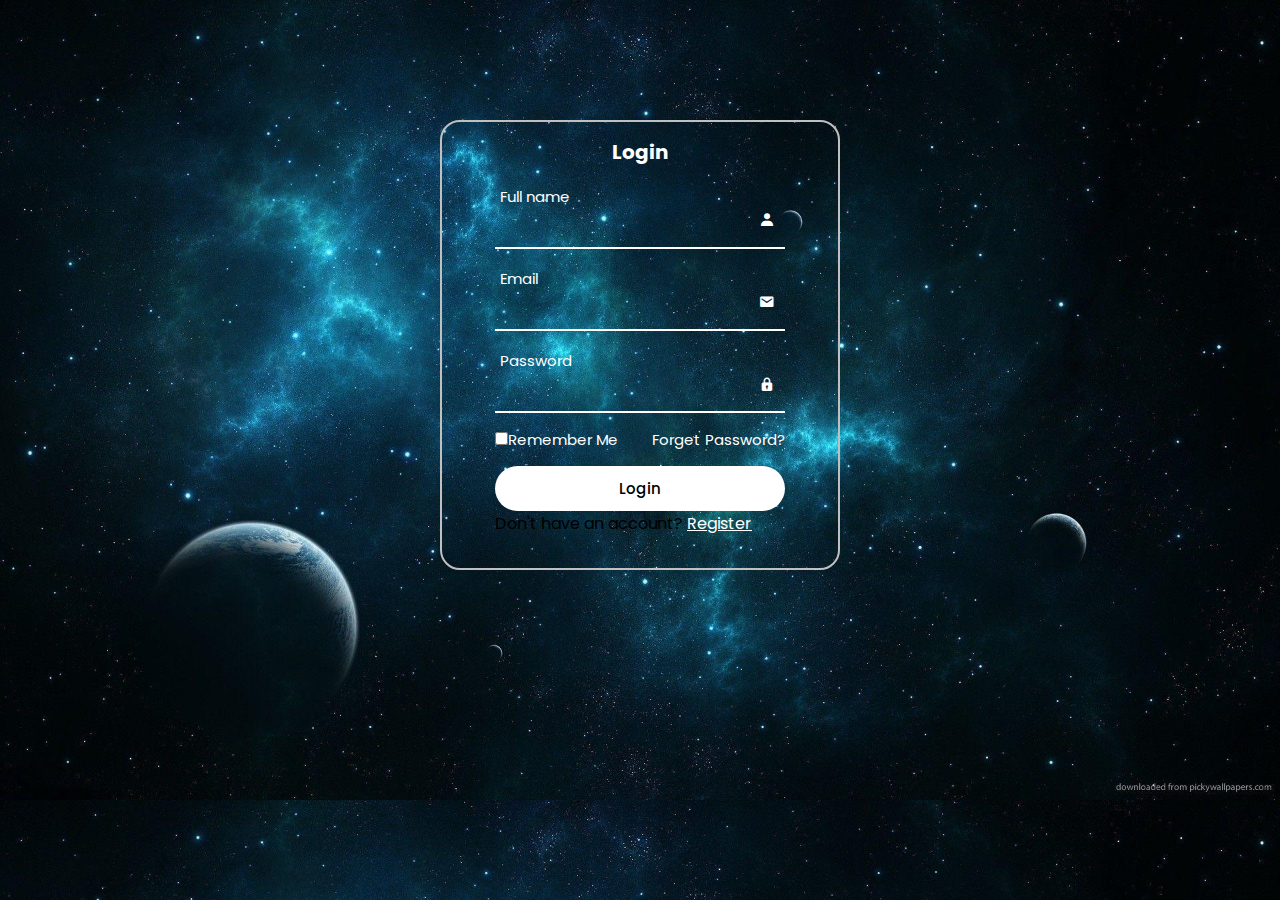
<file: index.html>
<!DOCTYPE html>
<html lang="en">
<head>
    <meta charset="UTF-8">
    <meta name="viewport" content="width=device-width, initial-scale=1.0">
    <title>Document</title>
    <link rel="stylesheet" href="style.css">
    <link href='https://unpkg.com/boxicons@2.1.4/css/boxicons.min.css' rel='stylesheet'>
</head>
<body>
    <div class="Register">
        <form action="">
            <h2>Login</h2>
            <div class="input-box">
                <i class="bx bxs-user"></i>
                <label for="name">Full name</label>
                <input type="text">
              
            </div>

            <div class="input-box">
                <i class='bx bxs-envelope' ></i>
                <label for="email">Email</label>
                <input type="email">
                

            </div>

            <div class="input-box">
                <i class='bx bxs-lock' ></i>
                <label for="password">Password</label>
                <input type="password">
               
            </div>

            <div class="forgot">
                <label>
                    <input type="checkbox">Remember Me
                </label>
                <a href="#">Forget Password?</a>
            </div>
            <button>
                <a href="index1.html">Login</a> 
            </button>
          
            <div class="Login">
                <p>
                   Don't have an account?
                    <a href="index2.html">Register</a>
                </p>
               
         
            </div>

        
            
        </form>

    </div>
    
</body>
</html>
</file>
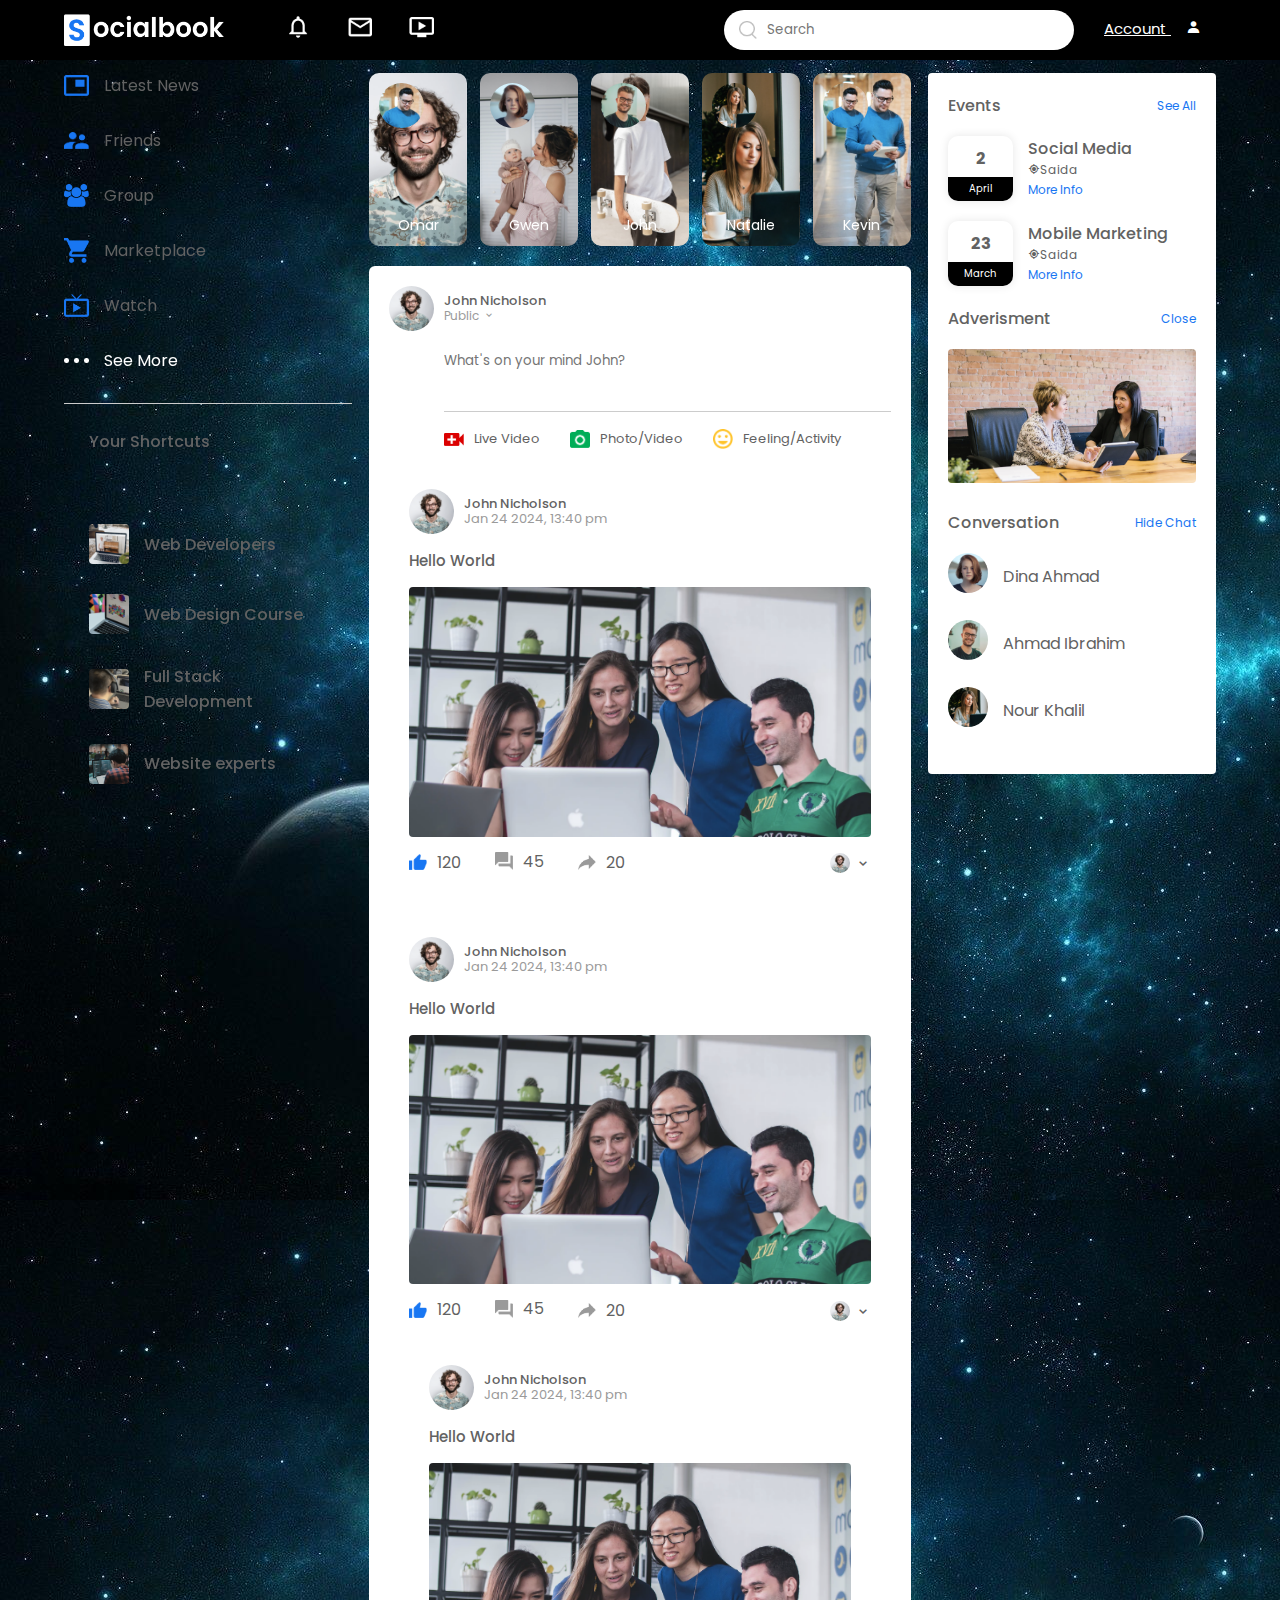
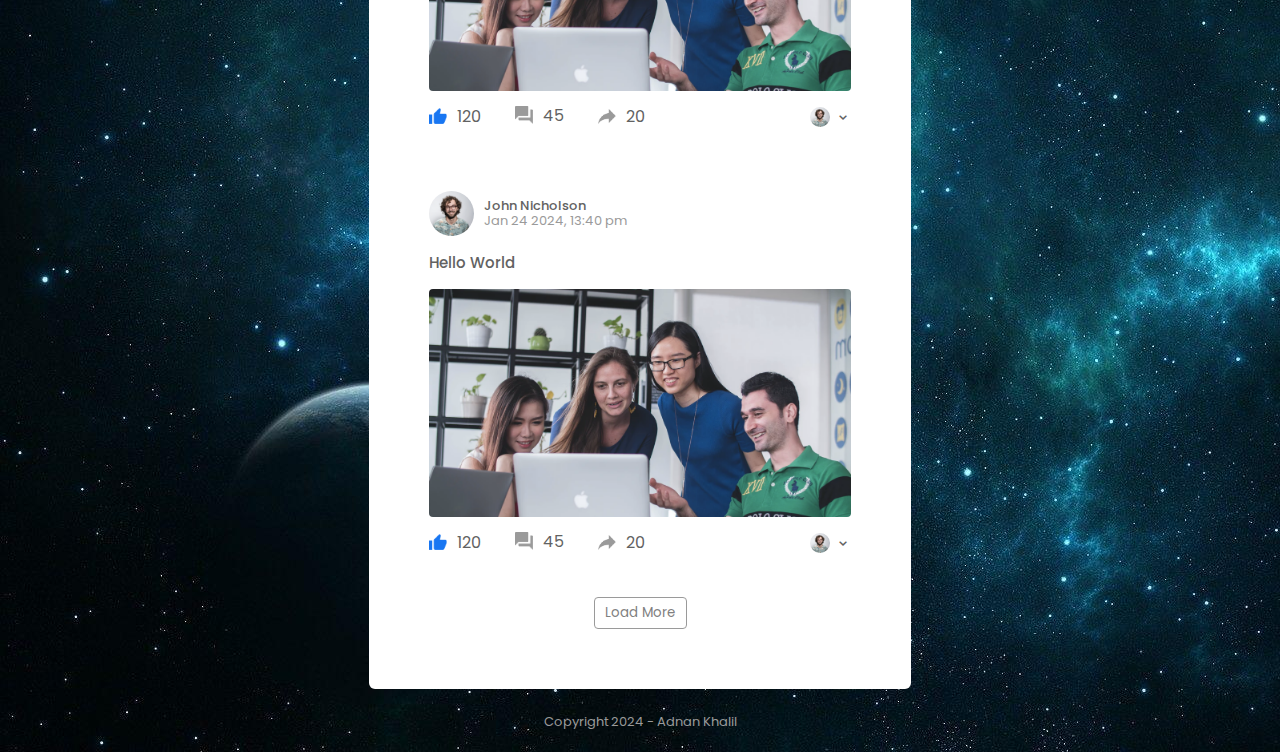
<file: index1.html>
<!DOCTYPE html>
<html lang="en">
<head>
    <meta charset="UTF-8">
    <meta name="viewport" content="width=device-width, initial-scale=1.0">
    <title>Document</title>
    <link rel="stylesheet" href="style1.css">
    <link href='https://unpkg.com/boxicons@2.1.4/css/boxicons.min.css' rel='stylesheet'>


</head>
<body>
    <nav>
        <div class="nav-left">
            <img src="images/logo.png" class="logo">
            <ul>
                <li><img src="images/notification.png"></li>
                <li><img src="images/inbox.png"></li>
                <li><img src="images/video.png"></li>
            </ul>
        </div>
        <div class="nav-right">

            <div class="search-box">
                <img src="images/search.png">
                <input type="text" placeholder="Search">

            </div>
            <div class="nav-user-icon ">
                <a href="index3.html">Account <i class="bx bxs-user"></i></a>
                
        
            </div>
        </div>
       
     
    </nav>
    <div class="container">
        <div class="left-sidebar">
            <div class="imp-links">
                <a href="#"><img src="images/news.png" >Latest News</a>
                <a href="#"><img src="images/friends.png" >Friends</a>
                <a href="#"><img src="images/group.png" >Group</a>
                <a href="#"><img src="images/marketplace.png ">Marketplace</a>
                <a href="#"><img src="images/watch.png ">Watch</a>
                <a href="#"><img src="images/see-more.png">See More</a>


            </div>
            <div class="shortcut-links">
                <p>Your Shortcuts</p>
                <a href="#"><img src="images/shortcut-1.png" >Web Developers</a>
                <a href="#"><img src="images/shortcut-2.png" >Web Design Course</a>
                <a href="#"><img src="images/shortcut-3.png" >Full Stack Development</a>
                <a href="#"><img src="images/shortcut-4.png" >Website experts</a>

            </div>
        </div>
        <div class="main-content">
            <div class="story-gallery">
                <div class="story story1">
                    <img src="images/member-4.png" >
                    <p>Omar</p>

                </div>
                <div class="story story2">
                    <img src="images/member-1.png" >
                    <p>Gwen</p>

                </div>
                <div class="story story3">
                    <img src="images/member-2.png" >
                    <p>John</p>

                </div>
                <div class="story story4">
                    <img src="images/member-3.png" >
                    <p>Natalie</p>

                </div>
                <div class="story story5">
                    <img src="images/member-4.png" >
                    <p>Kevin</p>

                </div>
                
            </div>
            <div class="write-post-container">
               <div class="user-profile">
                <img src="images/profile-pic.png" >
                <div>
                    <p>John Nicholson</p>
                    <small>Public <i class='bx bx-chevron-down'></i></small>
                </div>

               </div>
               <div class="post-input-container">
                <textarea rows="3" placeholder="What's on your mind John?"></textarea>
                <div class="add-post-links">
                    <a href="#"><img src="images/live-video.png" >Live Video</a>
                    <a href="#"><img src="images/photo.png" >Photo/Video</a>
                    <a href="#"><img src="images/feeling.png" >Feeling/Activity</a>



                </div>

               </div>
               <div class="post-container">
                <div class="post-row">
                    <div class="user-profile">
                        <img src="images/profile-pic.png" >
                        <div>
                            <p>John Nicholson</p>
                            <span>Jan 24 2024, 13:40 pm</span>
                        </div>
        
                       </div>

                </div>
               
                   <p class="post-text"> <span>Hello World</span> </p>
                    <img src="images/feed-image-1.png" class="post-img">

                    <div class="post-row">
                        <div class="activity-icons">
                            <div><img src="images/like-blue.png">120</div>
                            <div><img src="images/comments.png">45</div>
                            <div><img src="images/share.png">20</div>

                        </div>
                        <div class="post-profile-icon">
                            <img src="images/profile-pic.png" ><i class='bx bx-chevron-down'></i>
                        </div>

                    </div>
                

               </div>
               <div class="post-container">
                <div class="post-row">
                    <div class="user-profile">
                        <img src="images/profile-pic.png" >
                        <div>
                            <p>John Nicholson</p>
                            <span>Jan 24 2024, 13:40 pm</span>
                        </div>
        
                       </div>

                </div>
               
                   <p class="post-text"> <span>Hello World</span> </p>
                    <img src="images/feed-image-1.png" class="post-img">

                    <div class="post-row">
                        <div class="activity-icons">
                            <div><img src="images/like-blue.png">120</div>
                            <div><img src="images/comments.png">45</div>
                            <div><img src="images/share.png">20</div>

                        </div>
                        <div class="post-profile-icon">
                            <img src="images/profile-pic.png" ><i class='bx bx-chevron-down'></i>
                        </div>

                    </div>
                    <div class="post-container">
                        <div class="post-row">
                            <div class="user-profile">
                                <img src="images/profile-pic.png" >
                                <div>
                                    <p>John Nicholson</p>
                                    <span>Jan 24 2024, 13:40 pm</span>
                                </div>
                
                               </div>
        
                        </div>
                       
                           <p class="post-text"> <span>Hello World</span> </p>
                            <img src="images/feed-image-1.png" class="post-img">
        
                            <div class="post-row">
                                <div class="activity-icons">
                                    <div><img src="images/like-blue.png">120</div>
                                    <div><img src="images/comments.png">45</div>
                                    <div><img src="images/share.png">20</div>
        
                                </div>
                                <div class="post-profile-icon">
                                    <img src="images/profile-pic.png" ><i class='bx bx-chevron-down'></i>
                                </div>
        
                            </div>
                        
        
                       </div>
                       <div class="post-container">
                        <div class="post-row">
                            <div class="user-profile">
                                <img src="images/profile-pic.png" >
                                <div>
                                    <p>John Nicholson</p>
                                    <span>Jan 24 2024, 13:40 pm</span>
                                </div>
                
                               </div>
        
                        </div>
                       
                           <p class="post-text"> <span>Hello World</span> </p>
                            <img src="images/feed-image-1.png" class="post-img">
        
                            <div class="post-row">
                                <div class="activity-icons">
                                    <div><img src="images/like-blue.png">120</div>
                                    <div><img src="images/comments.png">45</div>
                                    <div><img src="images/share.png">20</div>
        
                                </div>
                                <div class="post-profile-icon">
                                    <img src="images/profile-pic.png" ><i class='bx bx-chevron-down'></i>
                                </div>
        
                            </div>
                        
        
                       </div>

                       <button type="button" class="load-more-btn">Load More</button>
                

               </div>

            </div>
            
        </div>
        
        <div class="right-sidebar">
            <div class="sidebar-title">
                <h4>Events</h4>
                <a href="#">See All</a>

            </div>
            <div class="event">
                <div class="left-event">
                    <h3>2</h3>
                    <span>April</span>

                </div>
                <div class="right-event">
                    <h4>Social Media</h4>
                    <p><i class='bx bx-current-location'></i>Saida</p>
                    <a href="#">More Info</a>

                </div>

            </div>
            <div class="event">
                <div class="left-event">
                    <h3>23</h3>
                    <span>March</span>

                </div>
                <div class="right-event">
                    <h4>Mobile Marketing</h4>
                    <p><i class='bx bx-current-location'></i>Saida</p>
                    <a href="#">More Info</a>

                </div>

            </div>
            <div class="sidebar-title">
                <h4>Adverisment</h4>
                <a href="#">Close</a>
            </div>
            <img src="images/advertisement.png" class="sidebar-ads">
            <div class="sidebar-title">
                <h4>Conversation</h4>
                <a href="#">Hide Chat</a>
            </div>
            <div class="online-list">
                <div class="online">
                    <img src="images/member-1.png" >
                </div>
                <p>Dina Ahmad</p>
                
            </div>
            <div class="online-list">
                <div class="online">
                    <img src="images/member-2.png" >
                </div>
                <p>Ahmad Ibrahim</p>
                
            </div>
            <div class="online-list">
                <div class="online">
                    <img src="images/member-3.png" >
                </div>
                <p>Nour Khalil</p>
                
            </div>
        </div>


    </div>
    <div class="footer">
        <p>Copyright 2024 - Adnan Khalil</p>
    </div>
   
   
    
</body>
</html>
</file>
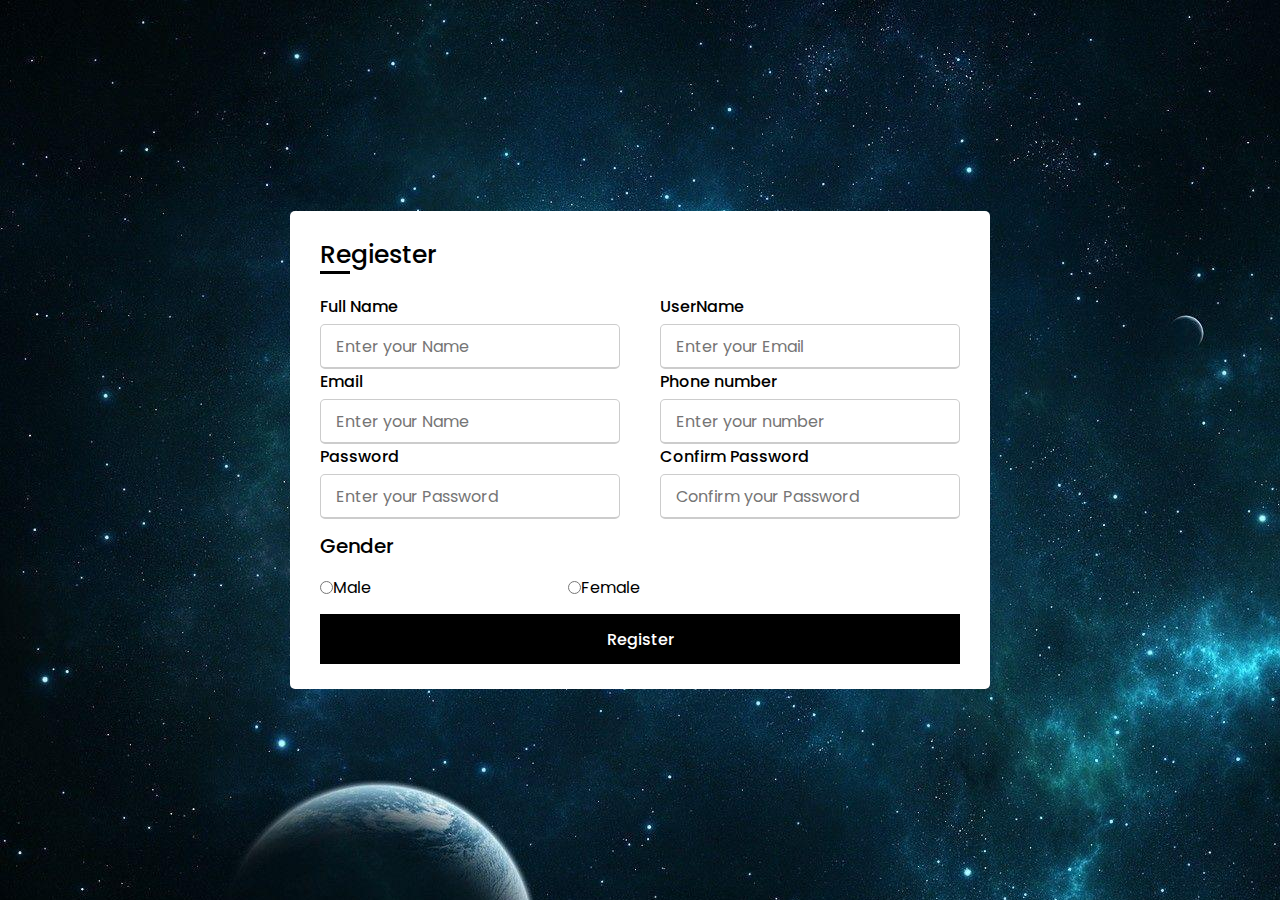
<file: index2.html>
<!DOCTYPE html>
<html lang="en">
<head>
    <meta charset="UTF-8">
    <meta name="viewport" content="width=device-width, initial-scale=1.0">
    <title>Document</title>
    <link rel="stylesheet" href="style2.css">

    
</head>
<body>
    <div class="container">
        <div class="title">Regiester</div>
        <form action="">
            <div class="user-details">
                <div class="input-box">
                    <span class="details">Full Name</span>
                    <input type="text" placeholder="Enter your Name">

                </div>
                <div class="input-box">
                    <span class="details">UserName</span>
                    <input type="email" placeholder="Enter your Email">

                </div>
                <div class="input-box">
                    <span class="details">Email</span>
                    <input type="text" placeholder="Enter your Name">

                </div>
                <div class="input-box">
                    <span class="details">Phone number </span>
                    <input type="number" placeholder="Enter your number" min="0">

                </div>
                <div class="input-box">
                    <span class="details">Password</span>
                    <input type="text" placeholder="Enter your Password">

                </div>
                <div class="input-box">
                    <span class="details">Confirm Password</span>
                    <input type="text" placeholder="Confirm your Password">

                </div>
            </div>
            <div class="gender-details">

                <span class="gender-title">Gender</span>
                <div class="category">
                    <label for="dot-1">
                        <input type="radio" name="gender" id="dot-1">
                        <span class="dot one"></span>
                        <span class="gender">Male</span>
                    </label>
                    <label for="dot-2">
                        <input type="radio" name="gender" id="dot-2">
                        <span class="dot one"></span>
                        <span class="gender">Female</span>
                    </label>
                </div>
               
            </div>
           <input type="submit" class="button" value="Register">
           
        </form>

    </div>
    
</body>
</html>
</file>
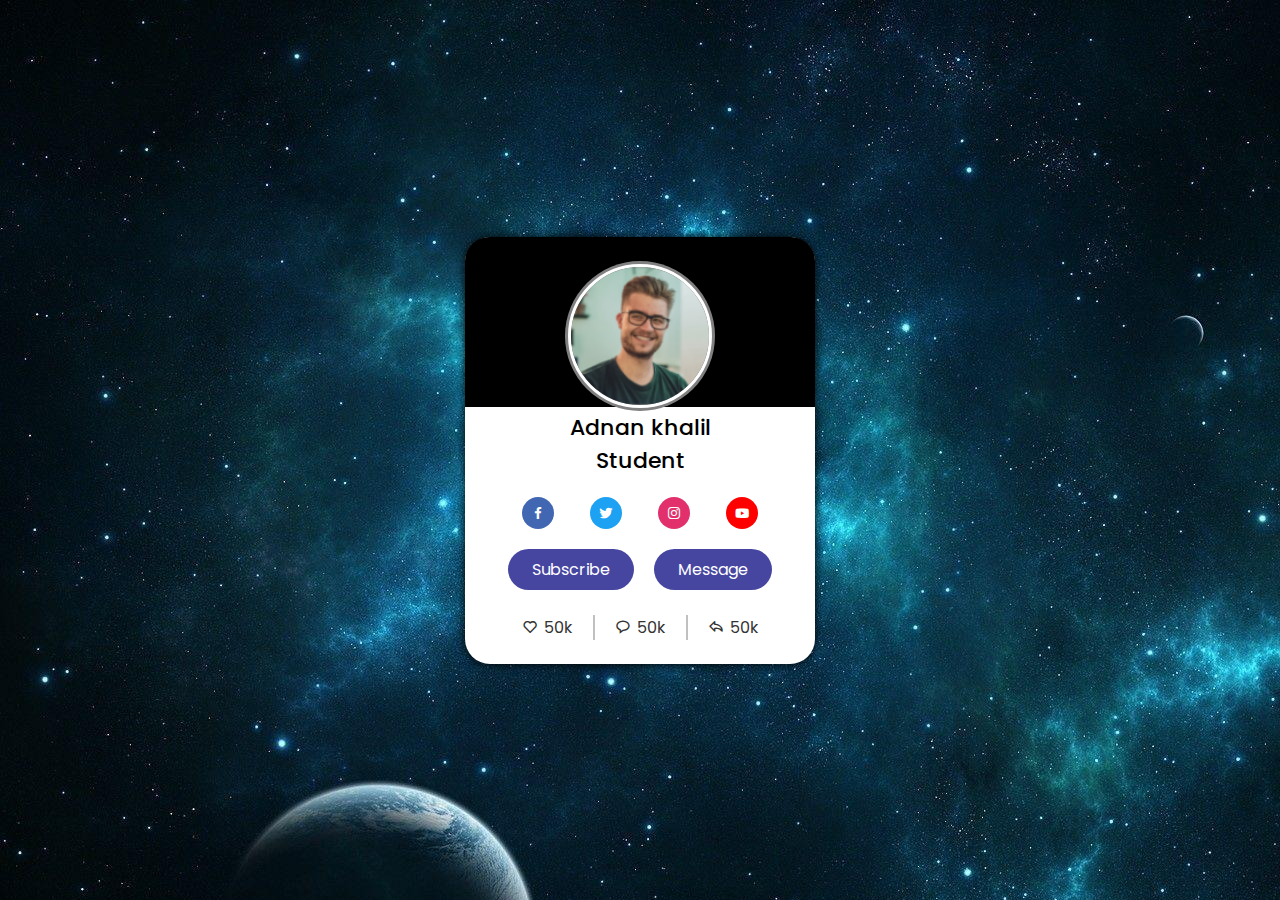
<file: index3.html>
<!DOCTYPE html>
<html lang="en">
<head>
    <meta charset="UTF-8">
    <meta name="viewport" content="width=device-width, initial-scale=1.0">
    <title>Profile card design</title>
    <link rel="stylesheet" href="style3.css">
    <link href='https://unpkg.com/boxicons@2.1.4/css/boxicons.min.css' rel='stylesheet'>
</head>
<body>
    <div class="profile-card">
        <div class="image">
            <img src="images/member-2.png" alt="" class="profile-img">

        </div>
        <div class="text-data">
           <span class="name">Adnan khalil</span> 
           <span class="job">Student</span> 
        </div>
        <div class="media-buttons">
            <a href="#" style="background:#4267b2" class="link">
            <i class='bx bxl-facebook'></i>  
        </a>  
        <a href="#" style="background:#1da1f2" class="link">
            <i class='bx bxl-twitter' ></i>
        </a>     
        <a href="#" style="background:#e1306c" class="link">
            <i class='bx bxl-instagram' ></i>
        </a> 
        <a href="#" style="background:#ff0000" class="link">
            <i class='bx bxl-youtube' ></i>  
        </a> 
        </div>
        <div class="buttons">
            <button class="button">Subscribe</button>
            <button class="button">Message</button>
        </div>
        <div class="analytics">
            <div class="data">
                <i class='bx bx-heart' ></i>
                <span class="number">50k</span>
            </div>
            <div class="data">
                <i class='bx bx-message-rounded' ></i>
                <span class="number">50k</span>
            </div>
            <div class="data">
                <i class='bx bx-share' ></i>               
                <span class="number">50k</span>
            </div>
        </div>
    
    </div>


    
</body>
</html>
</file>
<file: style.css>
@import url("https://fonts.googleapis.com/css2?family=Poppins:wght@300;400;500;600;700;800;900&display=swap");

* {
  margin: 0;
  padding: 0;
  box-sizing: border-box;
  font-family: "Poppins", sans-serif;
}
body{
    display: flex;
    justify-content: center;
    align-items: center;
    width: 100%;
    height: 100%;
    background-image: url('imgs/BqMlbUQ.jpg');
    background-size: cover;
   
   
 
}
.Register{
    position: relative;
    display: flex;
    justify-content: center;
    top: 120px;
    width: 400px;
    height: 450px;
    border: 2px solid silver;
    border-radius: 20px;

}
h2{
    font-size: 20px;
    color: white;
    font-weight: 700;
    text-align: center;
    margin-top: 15px;
 
}
.input-box{
    position: relative;
    width: 300px;
    margin: 30px 0;
    border-bottom: 2px solid white;
}
.input-box label{
    position: absolute;
    top: 50%;
    left: 5px;
    font-size: 15px;
    color: white;
    transition: 0.5s;
  
   
}
.input-box input{
    width: 100%;
    height: 50px;
    background: transparent;
    border: none;
    outline: none;
    font-size: 15px;
    color: white;
    padding: 0 30px 0 5px; 

  
}  
.input-box label {
    top: -12px;
    border: none;

}
i{
    position: absolute;
    color: white;
    right: 10px;
    margin-top: 15px;


}
.forgot{
    display: flex;
    justify-content: space-between;
    margin: -15px 0 15px;
    font-size: 15px;
    color: white;
}
.forgot a{
    color: white;
    text-decoration: none;
}
.forgot a:hover{
    text-decoration: underline;
}
button{
    width: 100%;
    height: 45px;
    background: white;
    border: none;
    outline: none;
    border-radius: 45px;
    cursor: pointer;
    font-size: 15px;
    color: black;
    font-weight: 500;
}
button a{
    text-decoration: none;
    color: black;
}
.login{
    color: white;
    text-align: center;
    margin: 25px 0 10px;
}
.Login p a{
    color: white;
    text-decoration: underline;

}
@media (max-width: 360px){
    .login{
        width: 100%;
        height:100vh;
        border: none;
        border-radius: 0;

    }
}
.input-box{
    width: 290px;
}
</file>
<file: style1.css>
@import url('https://fonts.googleapis.com/css2?family=Kite+One&family=Poppins:ital,wght@0,100;0,200;0,300;0,400;0,500;0,600;0,700;0,800;0,900;1,100;1,200;1,300;1,400;1,500;1,600;1,700;1,800;1,900&display=swap');
*{
    margin: 0;
    padding: 0;
    box-sizing: border-box;
    font-family: 'Poppins',sans-serif;
}
body{
    background-image: url('imgs/BqMlbUQ.jpg');
   
}

nav{
    display:flex ;
    justify-content: space-between;
    align-items: center;
    background: black;
    padding: 5px 5%;
    position: sticky;
    top: 0;
    z-index: 100;
}
.logo{
    width: 160px;
    margin-right: 45px;

}
.nav-left{
    display: flex;
    align-items: center;

}
.nav-left ul li{
    list-style: none;
    display: inline-block;

}
.nav-left ul li img{
    width: 28px;
    margin: 0 15px;
}
.nav-right{
    display: flex;
    align-items: center;
}
.nav-user-icon{
    margin-left: 30px;
}    

.search-box{
    background: white;
    width: 350px;
    border-radius: 20px;
    display: flex;
    align-items: center;
    padding: 0 15px;

}
.search-box img{
    width:18px ;
}
.search-box input{
    width: 100%;
    background: transparent;
    padding: 10px;
    outline: none;
    border: none;
}
.container{
    display: flex;
    justify-content: space-between;
    padding: 13px 5%;
}
.left-sidebar{
    flex-basis: 25%;
    position: sticky;
    top: 70px;
    align-self: flex-start;

}
.right-sidebar{
    flex-basis: 25%;
    position: sticky;
    top: 70px;
    align-self: flex-start;
    background: white;
    padding: 20px;
    border-radius: 4px;
    color: #626262;
    


}
.main-content{
    flex-basis: 47%;
}
.imp-links a{
    text-decoration: none;
    display: flex;
    align-items: center;
    margin-bottom:30px ;
    color: #626262;
    width: fit-content;


}
.imp-links a img{
    width: 25px;
    margin-right: 15px;

}
.imp-links a:last-child{
    color: white;

}
.imp-links{
    border-bottom: 1px solid #ccc;
}
.shortcut-links a{
    text-decoration: none;
    display: flex;
    align-items: center;
    margin-bottom:30px ;
    color: #626262;
    width: fit-content;
}
.shortcut-links a img{
    width: 40px;
    border-radius: 4px;
    margin-right: 15px;

}
.shortcut-links {
    margin: 25px;
    color: #626262;
    font-weight:500 ;

}
.shortcut-links p{
    margin-bottom: 70px;
}
.sidebar-title{
    display: flex;
    align-items: center;
    justify-content: space-between;
    margin-bottom: 18px;

}
.right-sidebar h4{
    font-size: 16px;
    font-weight: 500;

}
.sidebar-title a{
    text-decoration: none;
    color: #1876f2;
    font-size: 12px;


}
.event{
    display: flex;
    font-size: 14px;
    margin-bottom: 20px;
}
.left-event{
    border-radius: 10px;
    height: 65px;
    width: 65px;
    margin-right: 15px;
    padding-top: 10px;
    text-align: center;
    position: relative;
    overflow: hidden;
    box-shadow: 0 0 10px rgba(0, 0, 0, 0.1);

}
.event p{
    font-size: 12px;
}
.event a{
    font-size: 12px;
    text-decoration: none;
    color: #1876f2;
}
.left-event span{
    position: absolute;
    bottom: 0;
    left: 0;
    width: 100%;
    background: black;
    color: white;
    font-size: 10px;
    padding: 4px 0;
}
.sidebar-ads{
    width: 100%;
    margin-bottom: 20px;
    border-radius: 4px;

}
.online-list{
    display: flex;
    align-items: center;
    margin-bottom: 20px;

}
.online-list .online img{
    width: 40px;
    border-radius: 50%;
}
.online-list .online{
    width: 40px;
    border-radius: 50%;
    margin-right: 15px;
    
}
.story-gallery{
    display: flex;
    justify-content: space-between;
    margin-bottom: 20px;
}
.story{
    flex-basis: 18%;
    padding-top: 32%;
    position: relative;
    background-position: center;
    background-size: cover;
    border-radius: 10px;
}
.story img{
    position: absolute;
    width: 45px;
    border-radius: 50%;
    top: 10px;
    left: 10px;
    border-radius: 5px solid #626262;
}
.story p{
    position: absolute;
    bottom: 10px;
    width: 100%;
    text-align: center;
    color: white;
    font-size: 14px;
}
.story1{
    background-image: url('images/status-1.png') ;

}
.story2{
    background-image: url('images/status-2.png') ;

}
.story3{
    background-image: url('images/status-3.png') ;

}
.story4{
    background-image: url('images/status-4.png') ;

}
.story5{
    background-image: url('images/status-5.png') ;

}
.write-post-container{
    width: 100%;
    background: white;
    border-radius: 6px;
    padding: 20px;
    columns: #626262;
}
.user-profile{
    display: flex;
    align-items: center;
}
.user-profile img{
    width: 45px;
    border-radius: 50%;
    margin-right: 10px;

}
.user-profile p{
    margin-bottom: -5px;
    font-weight: 500;
    color: #626262;
}
.user-profile small{
    font-size: 12px;
}
.post-input-container{
    padding-left: 55px;
    padding-top: 20px;

}
.post-input-container textarea{
    width: 100%;
    border: 0;
    outline: 0;
    border-bottom: 1px solid #ccc ;
    background: transparent;
    resize: none;

}
.add-post-links{
    display: flex;
    margin-top: 10px;

}
.add-post-links a{
    text-decoration: none;
    display: flex;
    align-items: center;
    color: #626262;
    margin-right: 30px;
    font-size: 13px;
}
.add-post-links a img{
    width: 20px;
    margin-right: 10px;
    
}
.post-container{
    width: 100%;
    background: white;
    border-radius: 6px;
    padding: 20px;
    color: #626262;
    margin: 20px 0;
}
.user-profile{
    font-size: 13px;
    color: #9a9a9a;
}
.post-text{
    color: #9a9a9a;
    margin: 15px 0;
    font-size: 15px;
}
.post-text span{
    color: #626262;
    font-weight: 500;
}
.post-img{
    width: 100%;
    border-radius: 4px;
    margin-bottom: 5px;
}
.post-row{
    display: flex;
    align-items: center;
    justify-content: space-between;
}
.activity-icons div img{
    width: 18px;
    margin-right: 10px;
} 
.activity-icons div{
    display: inline-flex;
    align-items: center;
    margin-right: 30px;

}
.post-profile-icon{
  display: flex;
  align-items: center;


}
.post-profile-icon img{
    width: 20px;
    border-radius: 50%;
    margin-right: 5px;
}
.load-more-btn{
    display: block;
    margin: auto;
    cursor: pointer;
    padding: 5px 10px;
    border: 1px solid #9a9a9a;
    color: grey;
    background: transparent;
    border-radius: 4px;

}
.load-more-btn:hover{
    background-color: black;
}
.footer{
    text-align: center;
    color: #9a9a9a;
    padding: 10px 0 20px;
    font-size: 13px;
}
.nav-user-icon a{
    text-decoration: underline;
    color: white;
    font-size: 15px;

}
.nav-user-icon a:hover{
    background-color: #1876f2;
}
.nav-user-icon a i{
    padding: 15px;
    margin-bottom: 5px;
}
</file>
<file: style2.css>
@import url("https://fonts.googleapis.com/css2?family=Poppins:wght@300;400;500;600;700;800;900&display=swap");

* {
  margin: 0;
  padding: 0;
  box-sizing: border-box;
  font-family: "Poppins", sans-serif;
}
body{
    display: flex;
    justify-content: center;
    align-items: center;
    width: 100%;
    height: 100vh;
    padding: 10px;
    background-image: url('imgs/BqMlbUQ.jpg');
 
}
.container{
    max-width: 700px;
    width: 100%;
    background: white;
    padding: 25px 30px;
    border-radius: 5px;
}
.container .title{
    font-size: 25px;
    font-weight: 500;
    position: relative;
    margin-bottom: 15px;
}
.container .title::before{
    content: '';
    position: absolute;
    left: 0;
    bottom: 0;
    height: 3px;
    width: 30px;
    background: black;
}
.container form .user-details{
    display: flex;
    flex-wrap: wrap;
    justify-content: space-between;
    margin: 20px 0 12px 0;
}
form .user-details .input-box{
    width: calc(100%/ 2 - 20px);
   
}
.user-details .input-box .details{
    display: block;
    font-weight: 500;
    margin-bottom: 5px; 
}
.user-details .input-box input{
    height: 45px;
    width: 100%;
    outline: none;
    border-radius: 5px;
    border: 1px solid #ccc;
    padding-left: 15px;
    font-size: 16px;
    border-bottom-width:2px ;
    transition: all 0.3s ease;

}
form .gender-details .gender-title{
    font-size: 20px;
    font-weight: 500;

}
form .gender-details .category{
    display: flex;
    justify-content: space-between;
    width: 50%;
    margin: 14px 0 ;

}

.gender-details .category label{
    display: flex;
    align-items: center;

}
form .button{
    height: 50px;
    width: 100%;
    color: white;
    background: black;
    outline: none;
    border: none;
    font-size: 16px;
    font-weight: 500;
}
form .button:hover{
    background-color: rgb(83, 82, 82);
}
@media (max-width:584px){
    .container{
        max-width: 100%;
    }
    form .user-details .input-box{
        margin-bottom: 15px;
        width: 100%;
    
     }
     form .gender-details .category{
        width: 100%;
     }
     .container form .user-details{
        max-height: 300px;
        overflow-y: scroll;
     }
}
</file>
<file: style3.css>
@import url('https://fonts.googleapis.com/css2?family=Poppins:ital,wght@0,100;0,200;0,300;0,400;0,500;0,600;0,700;0,800;0,900;1,100;1,200;1,300;1,400;1,500;1,600;1,700;1,800;1,900&display=swap');
* {
    margin: 0;
    padding: 0;
    box-sizing: border-box;
    
    font-family: "Poppins", sans-serif ;
}
body{
    height: 100vh;
    display: flex;
    align-items: center;
    justify-content: center;
    background-image: url('imgs/BqMlbUQ.jpg');
    
    


}
.profile-card{
    display: flex;
    flex-direction: column;
    align-items: center;
    max-width: 350px;
    width: 100%;
    background: white;
    border-radius: 25px;
    padding: 24px;
    box-shadow: 0px 0 10px black;
    position: relative;

}
.profile-card::before{
    content: "";
    position: absolute;
    top: 0;
    left: 0;
    height: 40%;
    width: 100%;
    border-radius: 24px 24px 0 0;
    background-color: black;
}
.image{
    position: relative;
    height: 150px;
    width: 150px;
    border-radius: 50%;
    background-color: grey;
    padding: 3px;

}
.image .profile-img{
    height: 100%;
    width: 100%;
    object-fit: cover;
    border-radius: 50%;
    border: 3px solid white;


}
.profile-card .text-data{
    display: flex;
    flex-direction: column;
    align-items: center;

}
.text-data .name{
    font-size: 22px;
    font-weight: 500;
}
.text-data .job{
    font-size: 22px;
    font-weight: 500;
}
.profile-card .media-buttons{
    display: flex;
    align-items: center;
    gap: 20px;
    margin-top: 20px;
}
.media-buttons .link{
    display: flex;
    align-items: center;
    justify-content: center;
    font-size: 16px;
    color: #fff;
    height: 32px;
    width: 32px;
    border-radius: 50%;
    margin: 0 8px;
    background-color: blue;
    text-decoration: none;
}
.profile-card .buttons{
    display: flex;
    align-items: center;
    margin-top: 20px;

}
.buttons .button{
    color: white;
    font-size: 16px;
    font-weight: 400;
    border: none;
    border-radius: 24px;
    margin: 0 10px;
    padding: 8px 24px;
    background-color: rgb(70, 70, 161);
    cursor: pointer;
    transition: all 0.5s ease;
   
}
.buttons .button:hover{
background-color: rgb(17, 79, 203);
}
.profile-card .analytics{
    display: flex;
    align-items: center;
    margin-top: 25px;
}
.analytics .data{
    display: flex;
    align-items: center;
    color: #333;
    padding: 0 20px;
    border-right: 2px solid silver;

}

.data i{
    font-size: 16px;
    margin-right: 6px;

}

.data:last-child{
    border-right: none;
}
</file>
